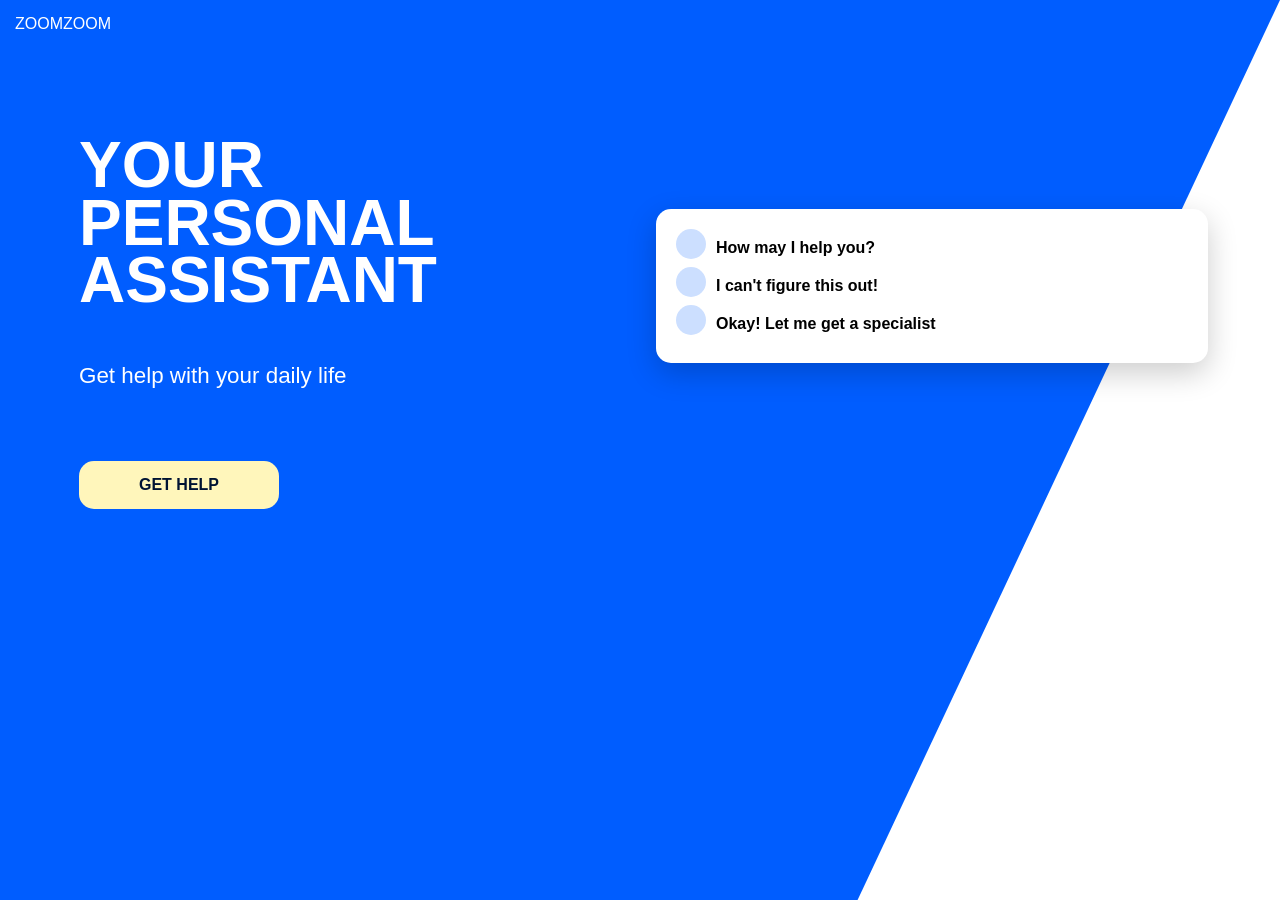
<file: Assistant-LandingPage/index.html>
<!DOCTYPE html>
<html lang="en">

<head>
  <meta charset="UTF-8">
  <meta name="viewport" content="width=device-width, initial-scale=1.0">
  <meta http-equiv="X-UA-Compatible" content="ie=edge">
  <link rel="stylesheet" href="css/main.css">
  <title>Sass</title>
</head>

<body>
  <div class="bg"></div>
  <header>
    <a href="#">ZoomZoom</a>
  </header>
  <main>
    <section id="card">
      <ul>
        <li>
          <span></span>
          <strong>How may I help you?</strong>
        </li>
        <li>
          <span></span>
          <strong>I can't figure this out!</strong>
        </li>
        <li>
          <span></span>
          <strong>Okay! Let me get a specialist</strong>
        </li>
      </ul>
    </section>
    <section id="primary">
      <h1>Your Personal Assistant</h1>
      <p>Get help with your daily life</p>
      <a href="#">Get help</a>
    </section>
  </main>


</body>

</html>
</file>
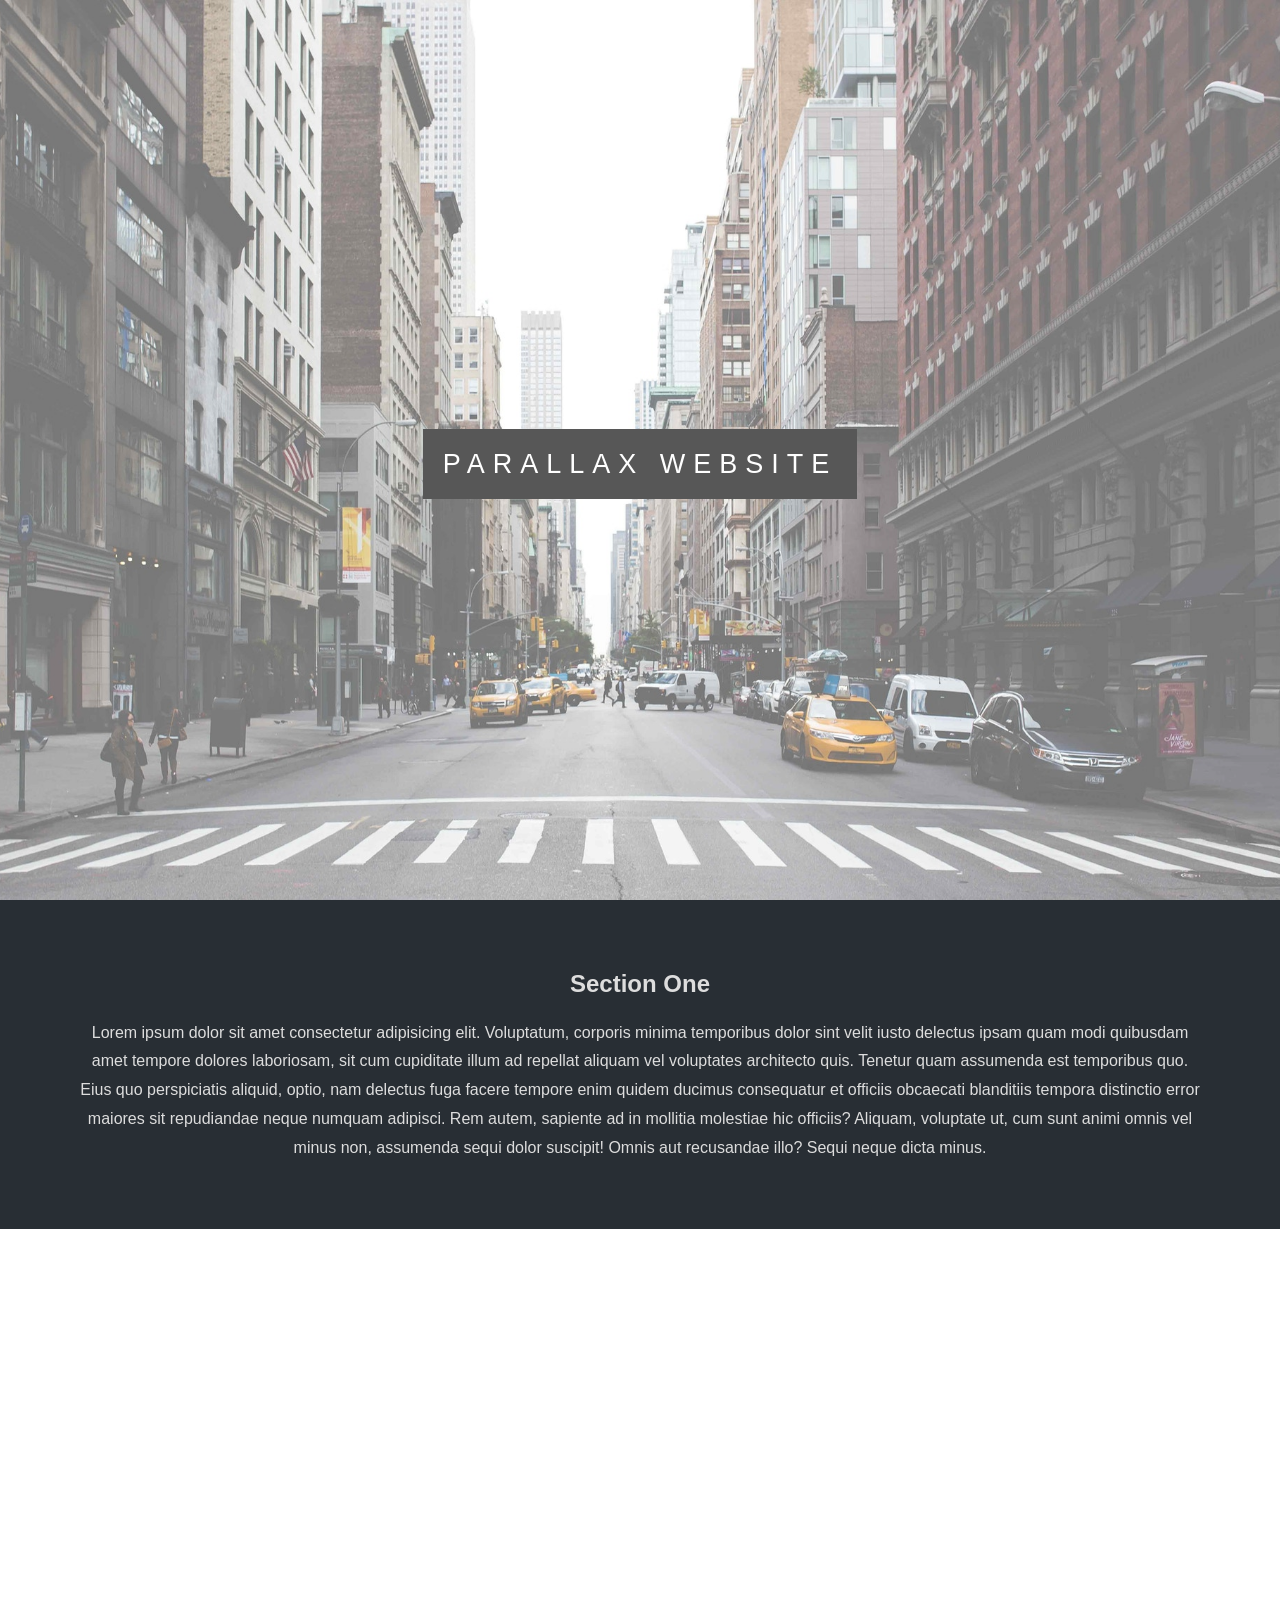
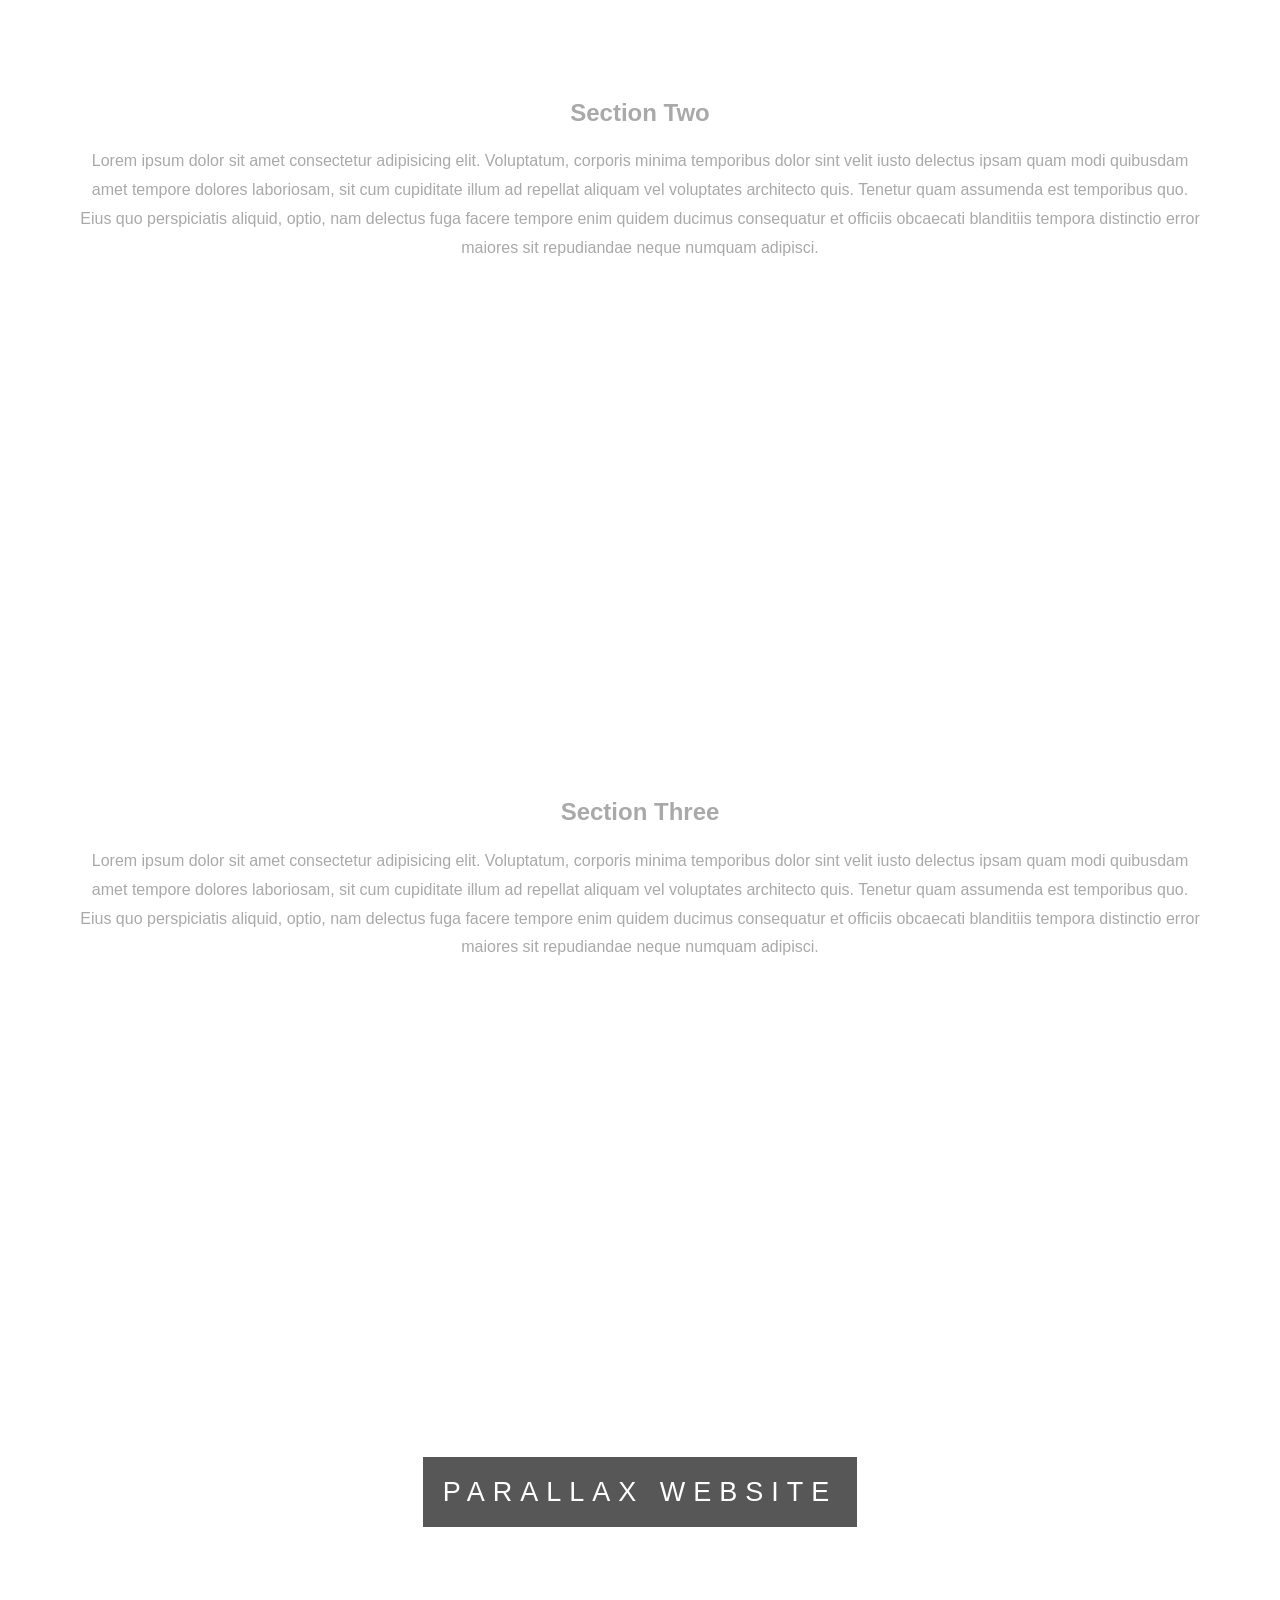
<file: Parallax/index.html>
<!DOCTYPE html>
<html lang="en">
<head>
  <meta charset="UTF-8">
  <meta name="viewport" content="width=device-width, initial-scale=1.0">
  <meta http-equiv="X-UA-Compatible" content="ie=edge">
  <link rel="stylesheet" href="css/style.css">
  <title>Parallax</title>
</head>
<body>
 <div class="pimg1">
   <div class="ptext">
     <span class="border">
       Parallax Website
     </span>
   </div>
 </div> 
<section class="section section-light">
  <h2>Section One</h2>
  <p>
    Lorem ipsum dolor sit amet consectetur adipisicing elit. Voluptatum, corporis minima temporibus dolor sint velit iusto delectus ipsam quam modi quibusdam amet tempore dolores laboriosam, sit cum cupiditate illum ad repellat aliquam vel voluptates architecto quis. Tenetur quam assumenda est temporibus quo. Eius quo perspiciatis aliquid, optio, nam delectus fuga facere tempore enim quidem ducimus consequatur et officiis obcaecati blanditiis tempora distinctio error maiores sit repudiandae neque numquam adipisci. Rem autem, sapiente ad in mollitia molestiae hic officiis? Aliquam, voluptate ut, cum sunt animi omnis vel minus non, assumenda sequi dolor suscipit! Omnis aut recusandae illo? Sequi neque dicta minus.
  </p>
</section>
<div class="pimg2">
    <div class="ptext">
      <span class="border trans">
        Image 2
      </span>
    </div> 
</div> 
  <section class="section section-dark">
      <h2>Section Two</h2>
      <p>
        Lorem ipsum dolor sit amet consectetur adipisicing elit. Voluptatum, corporis minima temporibus dolor sint velit iusto delectus ipsam quam modi quibusdam amet tempore dolores laboriosam, sit cum cupiditate illum ad repellat aliquam vel voluptates architecto quis. Tenetur quam assumenda est temporibus quo. Eius quo perspiciatis aliquid, optio, nam delectus fuga facere tempore enim quidem ducimus consequatur et officiis obcaecati blanditiis tempora distinctio error maiores sit repudiandae neque numquam adipisci. 
  </section>
    <div class="pimg3">
        <div class="ptext">
          <span class="border trans">
            Image 3
          </span>
        </div>
    </div> 
      <section class="section section-dark">
          <h2>Section Three</h2>
          <p>
            Lorem ipsum dolor sit amet consectetur adipisicing elit. Voluptatum, corporis minima temporibus dolor sint velit iusto delectus ipsam quam modi quibusdam amet tempore dolores laboriosam, sit cum cupiditate illum ad repellat aliquam vel voluptates architecto quis. Tenetur quam assumenda est temporibus quo. Eius quo perspiciatis aliquid, optio, nam delectus fuga facere tempore enim quidem ducimus consequatur et officiis obcaecati blanditiis tempora distinctio error maiores sit repudiandae neque numquam adipisci. 
        </section>
     <div class="pimg1">
       <div class="ptext">
           <span class="border">
                Parallax Website
          </span>
     </div>
  </div> 
</body>
</html>
</file>
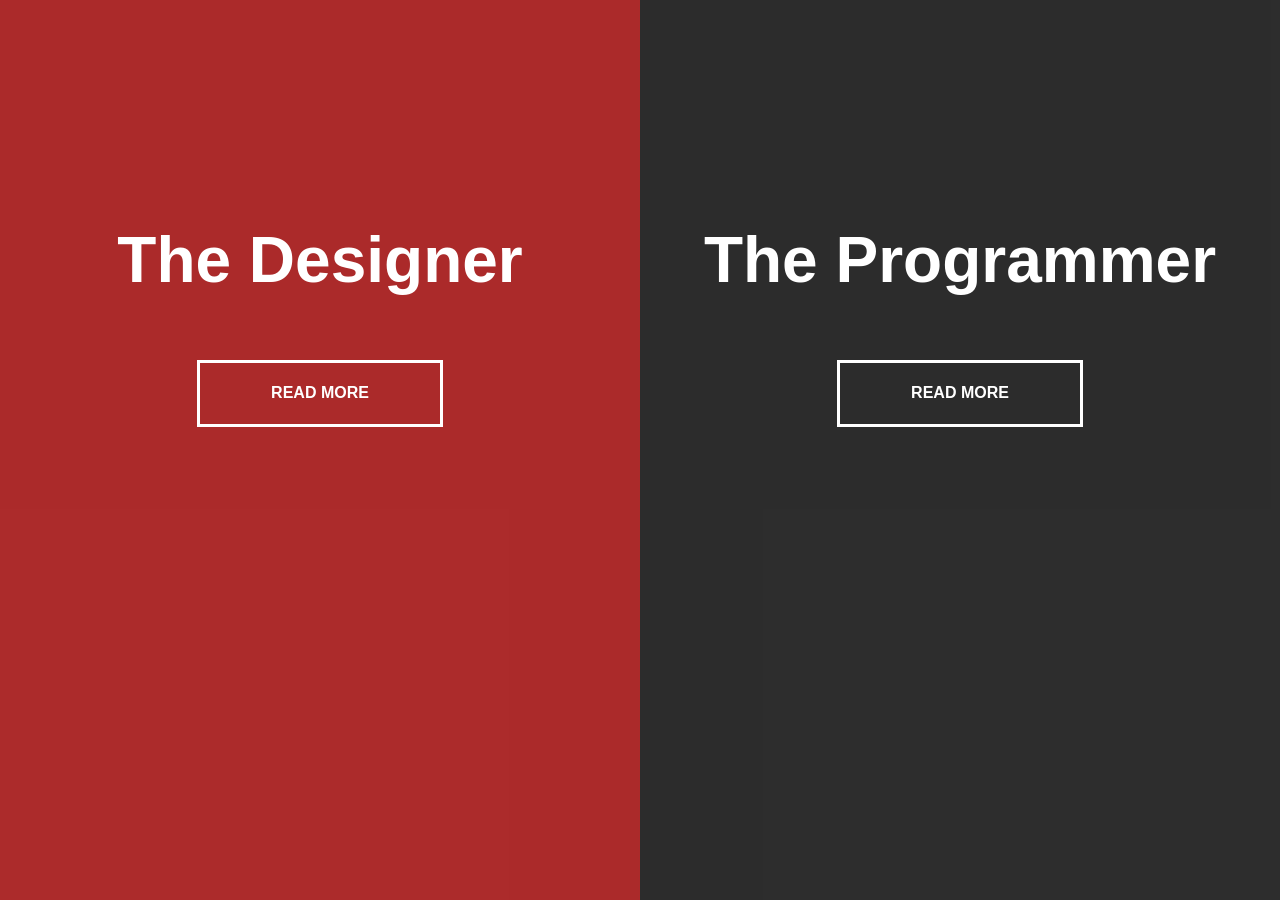
<file: SplitLanding/index.html>
<!DOCTYPE html>
<html lang="en">
<head>
  <meta charset="UTF-8">
  <meta name="viewport" content="width=device-width, initial-scale=1.0">
  <meta http-equiv="X-UA-Compatible" content="ie=edge">
  <link rel="stylesheet" href="style.css">
  <title>Split Landing</title>
</head>
<body>
  <div class="container">
    <div class="split left"><h1>The Designer</h1><a href="#" class='button'>Read More</a></div>
    <div class="split right"><h1>The Programmer</h1><a href="#" class='button'>Read More</a></div>
  </div>
  <script src='main.js'></script>
</body>
</html>
</file>
<file: Assistant-LandingPage/css/main.css>
body,
html {
  height: 100%;
}

body {
  font-family: Arial, Helvetica, sans-serif;
  margin: 0;
}

body .bg {
  -webkit-clip-path: polygon(100% 0, 100% 81%, 45% 100%, 0 100%, 0 0);
  clip-path: polygon(100% 0, 100% 81%, 45% 100%, 0 100%, 0 0);
  background-color: #005DFF;
  height: 100%;
  width: 100%;
  position: absolute;
  z-index: -1;
}

@media (min-width: 840px) {
  body .bg {
    -webkit-clip-path: polygon(0 0, 100% 0, 67% 100%, 0% 100%);
    clip-path: polygon(0 0, 100% 0, 67% 100%, 0% 100%);
  }
}

body header a {
  color: #fff;
  text-decoration: none;
  padding: 15px;
  display: block;
  text-transform: uppercase;
}

@media (min-width: 840px) {
  main {
    display: -ms-grid;
    display: grid;
    -ms-grid-columns: 50% auto;
        grid-template-columns: 50% auto;
        grid-template-areas: " primary card";
  }
}

main section#card {
  background: white;
  padding: 20px;
  margin: 1em auto;
  border-radius: 15px;
  -webkit-box-shadow: 0 10px 30px rgba(0, 0, 0, 0.2);
          box-shadow: 0 10px 30px rgba(0, 0, 0, 0.2);
  width: 80%;
}

@media (min-width: 840px) {
  main section#card {
    grid-area: card;
    height: -webkit-fit-content;
    height: -moz-fit-content;
    height: fit-content;
    -ms-flex-item-align: center;
        -ms-grid-row-align: center;
        align-self: center;
    margin: 1em;
  }
}

main section#card ul {
  list-style-type: none;
  margin: 0;
  padding: 0;
}

main section#card ul li {
  margin-bottom: 10px;
}

main section#card ul li span {
  position: absolute;
  content: '';
  width: 30px;
  height: 30px;
  background-color: #ccdfff;
  border-radius: 50%;
  margin-right: 10px;
}

main section#card ul li strong {
  display: inline-block;
  margin-left: 40px;
  margin-top: 10px;
}

main section#primary {
  color: white;
  padding: 15px;
  text-align: center;
}

@media (min-width: 840px) {
  main section#primary {
    grid-area: primary;
    text-align: left;
    margin: 4em 0 0 4em;
  }
}

main section#primary h1 {
  font-size: 3em;
  margin-top: 10px;
  text-transform: uppercase;
}

@media (min-width: 840px) {
  main section#primary h1 {
    width: 30%;
    font-size: 4em;
    line-height: .9em;
  }
}

main section#primary p {
  font-size: 1.4em;
}

main section#primary a {
  color: #001333;
  border-radius: 15px;
  text-decoration: none;
  text-transform: uppercase;
  font-weight: bold;
  background-color: #FFF6BB;
  display: block;
  text-align: center;
  margin: 50px auto 0 auto;
  padding: 15px;
}

@media (min-width: 840px) {
  main section#primary a {
    display: inline-block;
    padding: 15px 60px;
  }
}
/*# sourceMappingURL=main.css.map */
</file>
<file: Parallax/css/style.css>
body, html {
  height: 100%;
  margin: 0;
  font-size: 16px;
  font-family: "Lato", sans-serif;
  font-weight: 400;
  line-height: 1.8em;
  color: darkgrey;
}

.pimg1,.pimg2,.pimg3 {
  position: relative;
  opacity: 0.70;
  background-position: center;
  background-size: cover;
  background-repeat: no-repeat;
  /* fixed = parallax, scroll = normal; */
  background-attachment: fixed;
}

.pimg1 {
  background-image: url('../img/image1.jpg');
  min-height: 100%;

}

.pimg2 {
  background-image: url('../img/image2.jpg');
  min-height: 400px;
  
}

.pimg3 {
  background-image: url('../img/image3.jpg');
  min-height: 400px;
}

.section {
  text-align: center;
  padding: 50px 80px;

}

.section-light {
  background-color: #f4f4f4;
  color: darkgrey;
}


.section-light {
  background-color: #282e34;
  color: #ddd
}

.ptext {
  position: absolute;
  top: 50%;
  width: 100%;
  text-align: center;
  color: black;
  font-size: 27px;
  letter-spacing: 8px;
  text-transform: uppercase;
}

.ptext .border {
  background-color: #111;
  color: white;
  padding: 20px;
}

.ptext .border.trans {
  background-color: transparent;
}
</file>
<file: SplitLanding/style.css>
:root {
	--container-bg-color: #333;
	--left-bg-color: rgba(223, 39, 39, 0.7);
	--left-button-hover-color: rgba(161, 11, 11, 0.3);
	--right-bg-color: rgba(43, 43, 43, 0.8);
	--right-button-hover-color: rgba(92, 92, 92, 0.3);
	--hover-width: 75%;
	--other-width: 25%;
	--speed: 1000ms;
}

html,
body {
	padding: 0;
	margin: 0;
	font-family: 'Franklin Gothic Medium', 'Arial Narrow', Arial, sans-serif;
	width: 100%;
	height: 100%;
	overflow-x: hidden;
}

h1 {
	font-size: 4rem;
	color: #fff;
	position: absolute;
	left: 50%;
	top: 20%;
	transform: translateX(-50%);
	white-space: nowrap;
}

.button {
	display: block;
	position: absolute;
	left: 50%;
	top: 40%;
	height: 2.5rem;
	padding-top: 1.3rem;
	width: 15rem;
	text-align: center;
	color: #fff;
	border: #fff solid 0.2rem;
	font-size: 1rem;
	font-weight: bold;
	text-transform: uppercase;
	text-decoration: none;
	transform: translateX(-50%);
}

.split.left .button:hover {
	background-color: var(--left-button-hover-color);
	border-color: var(--left-button-hover-color);
}

.split.right .button:hover {
	background-color: var(--right-button-hover-color);
	border-color: var(--right-button-hover-color);
}

.container {
	position: relative;
	width: 100%;
	height: 100%;
	background: var(--container-bg-color);
}

.split {
	position: absolute;
	width: 50%;
	height: 100%;
	overflow: hidden;
}

.split.left {
	left: 0;
	background: url('https://image.ibb.co/m56Czw/designer.jpg') center center no-repeat;
	background-size: cover;
}

.split.left:before {
	position: absolute;
	content: "";
	width: 100%;
	height: 100%;
	background: var(--left-bg-color);
}

.split.right {
	right: 0;
	background: url('https://image.ibb.co/m3ZbRb/programmer.png') center center no-repeat;
	background-size: cover;
}

.split.right:before {
	position: absolute;
	content: "";
	width: 100%;
	height: 100%;
	background: var(--right-bg-color);
}

.split.left,
.split.right,
.split.right:before,
.split.left:before {
	transition: var(--speed) all ease-in-out;
}

.hover-left .left {
	width: var(--hover-width);
}

.hover-left .right {
	width: var(--other-width);
}

.hover-left .right:before {
	z-index: 2;
}

.hover-right .right {
	width: var(--hover-width);
}

.hover-right .left {
	width: var(--other-width);
}

.hover-right .left:before {
	z-index: 2;
}

@media (max-width: 800px) {
	h1 {
		font-size: 2rem;
	}

	.button {
		width: 12rem;
	}
}

@media (max-height: 700px) {
	.button {
		top: 70%;
	}
}
</file>
